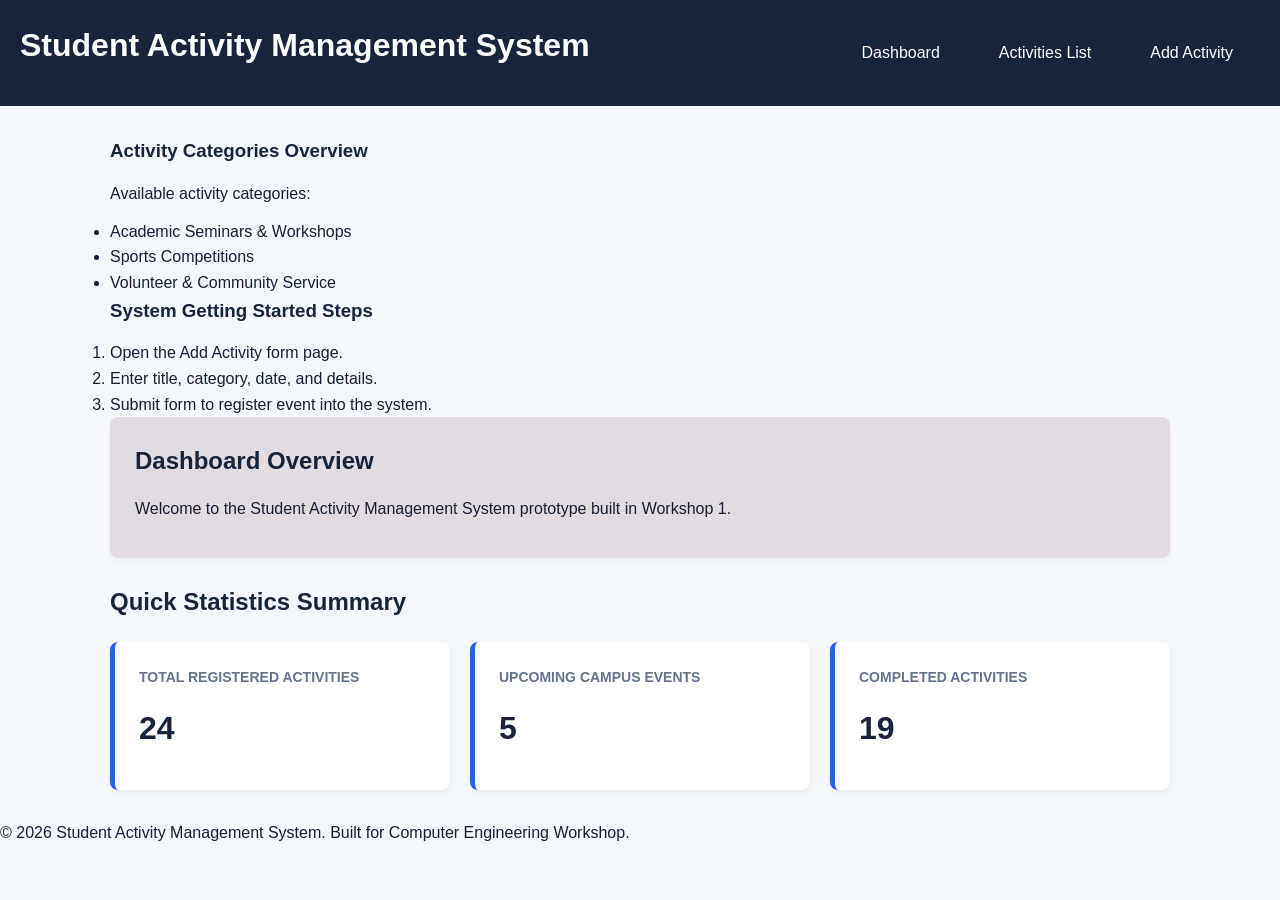
<file: index.html>
<!DOCTYPE html>
<html lang="en">
<head>
    <meta charset="UTF-8">
    <meta name="viewport" content="width=device-width, initial-scale=1.0">
    <title>Dashboard - Student Activity Management System</title>

    <link rel="stylesheet" href="css/style.css">
</head>
<body>
    
    <header id="main-header">
        <h1>Student Activity Management System</h1>
        <nav id="main-navigation">
            <ul class="nav-links">
                <li><a href="index.html" class="nav-link">Dashboard</a></li>
                <li><a href="activities.html" class="nav-link">Activities List</a></li>
                <li><a href="add-activity.html" class="nav-link">Add Activity</a></li>
            </ul>
        </nav>
    </header>


    
    
    <main class="container">
        
        

        <section>
            <h3>Activity Categories Overview</h3>
            <p>Available activity categories:</p>
            <ul>
                <li>Academic Seminars &amp; Workshops</li>
                <li>Sports Competitions</li>
                <li>Volunteer &amp; Community Service</li>
            </ul>
            <h3>System Getting Started Steps</h3>
            <ol>
                <li>Open the Add Activity form page.</li>
                <li>Enter title, category, date, and details.</li>
                <li>Submit form to register event into the system.</li>
            </ol>
        </section>
        
        <section class="welcome-card">
            <h2>Dashboard Overview</h2>
            <p>Welcome to the Student Activity Management System prototype built in Workshop 1.</p>
        </section>
        
        <section>
            <h2>Quick Statistics Summary</h2>
            <div class="stats-grid">
                <div class="stat-card">
                    <h3>Total Registered Activities</h3>
                    <p class="number">24</p>
                </div>

                <div class="stat-card">
                    <h3>Upcoming Campus Events</h3>
                    <p class="number">5</p>
                </div>

                <div class="stat-card">
                    <h3>Completed Activities</h3>
                    <p class="number">19</p>
                </div>
            </div>
        </section>
    </main>
    
    <footer>
        <p>&copy; 2026 Student Activity Management System. Built for Computer Engineering Workshop.</p>
        
    </footer>

</body>
</html>
</file>
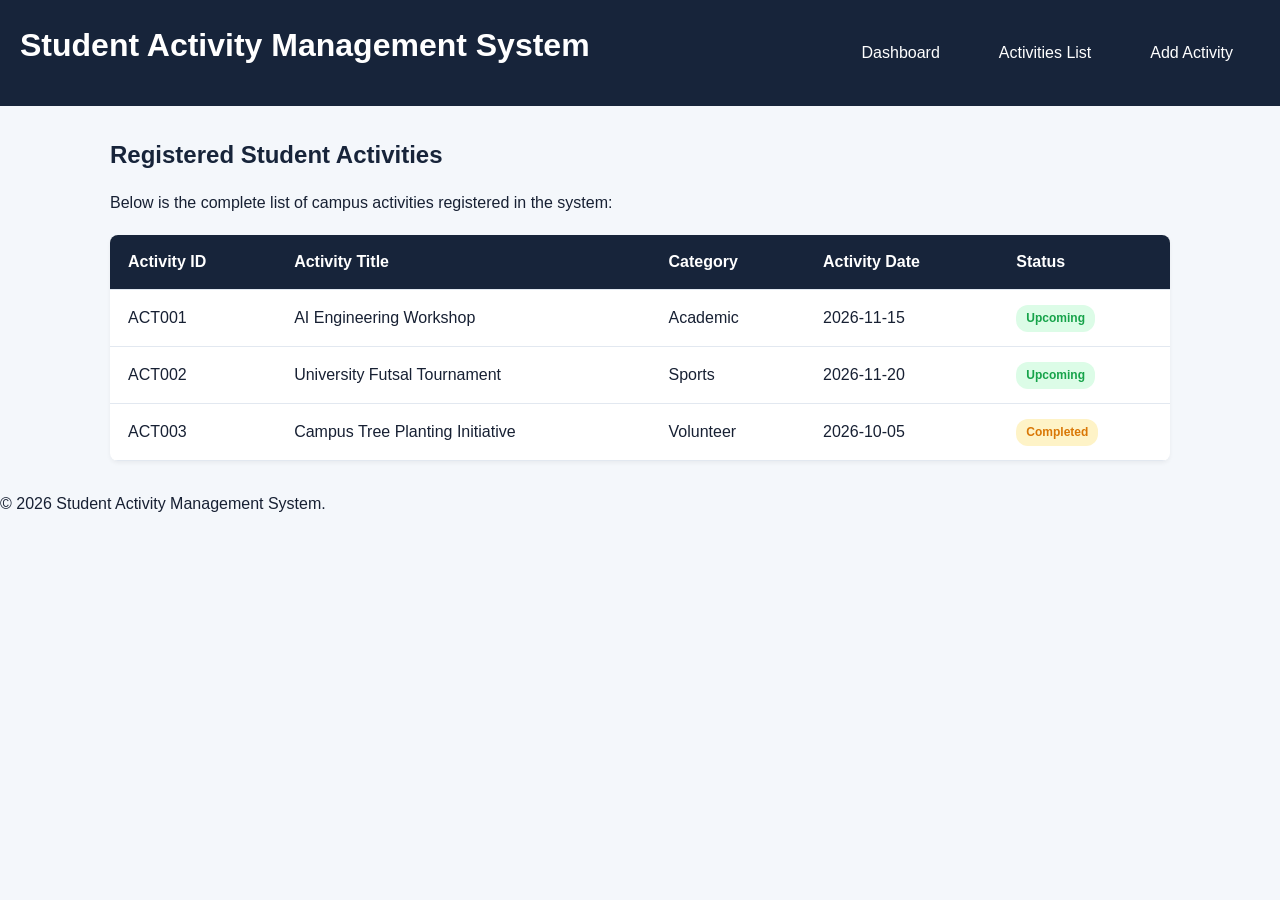
<file: activities.html>
<!DOCTYPE html>
<html lang="en">
<head>
    <meta charset="UTF-8">
    <meta name="viewport" content="width=device-width, initial-scale=1.0">
    <title>Activities List - Student Activity System</title>

    <link rel="stylesheet" href="css/style.css">
</head>
<body>

    <header id="main-header">
        <h1>Student Activity Management System</h1>
        <nav id="main-navigation">
            <ul class="nav-links">
                <li><a href="index.html" class="nav-link">Dashboard</a></li>
                <li><a href="activities.html" class="nav-link">Activities List</a></li>
                <li><a href="add-activity.html" class="nav-link">Add Activity</a></li>
            </ul>
        </nav>
    </header>

    <main class="container">
    <section>
        <h2>Registered Student Activities</h2>
        <p>Below is the complete list of campus activities registered in the system:</p>

        <div class="table-container">
            <table>
                <thead>
                    <tr>
                        <th>Activity ID</th>
                        <th>Activity Title</th>
                        <th>Category</th>
                        <th>Activity Date</th>
                        <th>Status</th>
                    </tr>
                </thead>
                <tbody>
                    <tr>
                        <td>ACT001</td>
                        <td>AI Engineering Workshop</td>
                        <td>Academic</td>
                        <td>2026-11-15</td>
                        <td><span class="badge badge-approved">Upcoming</span></td>
                    </tr>
                    <tr>
                        <td>ACT002</td>
                        <td>University Futsal Tournament</td>
                        <td>Sports</td>
                        <td>2026-11-20</td>
                        <td><span class="badge badge-approved">Upcoming</span></td>
                    </tr>
                    <tr>
                        <td>ACT003</td>
                        <td>Campus Tree Planting Initiative</td>
                        <td>Volunteer</td>
                        <td>2026-10-05</td>
                        <td><span class="badge badge-pending">Completed</span></td>
                    </tr>
                </tbody>
            </table>
        </div>
    </section>
</main>


    <footer>
        <p>&copy; 2026 Student Activity Management System.</p>
    </footer>

</body>
</html>
</file>
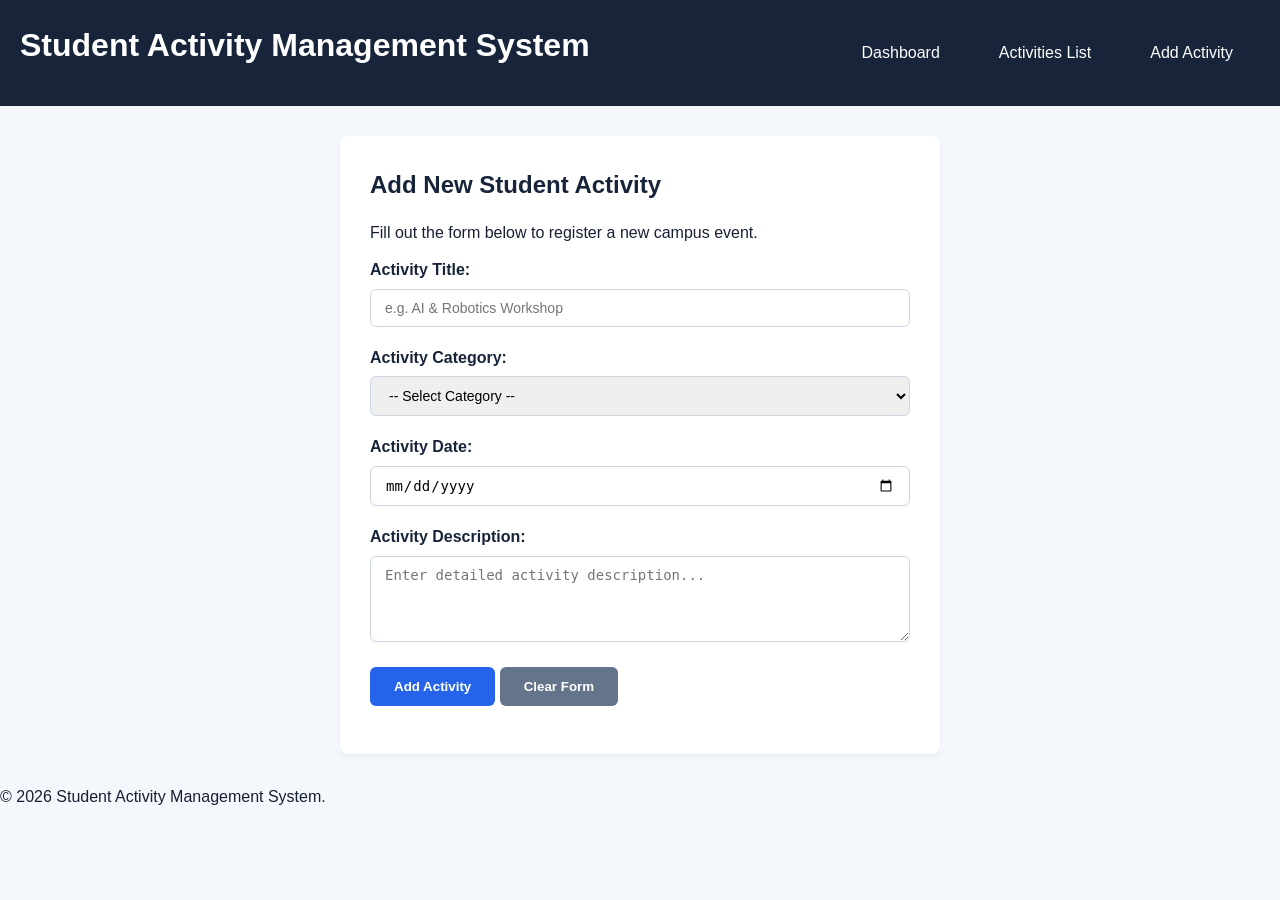
<file: add-activity.html>
<!DOCTYPE html>
<html lang="en">
<head>
    <meta charset="UTF-8">
    <meta name="viewport" content="width=device-width, initial-scale=1.0">
    <title>Add Activity - Student Activity System</title>

    <link rel="stylesheet" href="css/style.css">
</head>
<body>

    <header id="main-header">
        <h1>Student Activity Management System</h1>
        <nav id="main-navigation">
            <ul class="nav-links">
                <li><a href="index.html" class="nav-link">Dashboard</a></li>
                <li><a href="activities.html" class="nav-link">Activities List</a></li>
                <li><a href="add-activity.html" class="nav-link">Add Activity</a></li>
            </ul>
        </nav>
    </header>

<main class="container">
    <section class="form-card">
        <h2>Add New Student Activity</h2>
        <p>Fill out the form below to register a new campus event.</p>
        
        <form action="save.php" method="POST">
            <div class="form-group">
                <label for="title">Activity Title:</label>
                <input type="text" id="title" name="title" class="form-control" placeholder="e.g. AI & Robotics Workshop" required>
            </div>
            
            <div class="form-group">
                <label for="category">Activity Category:</label>
                <select id="category" name="category" class="form-control" required>
                    <option value="">-- Select Category --</option>
                    <option value="Academic">Academic</option>
                    <option value="Sports">Sports</option>
                    <option value="Volunteer">Volunteer</option>
                </select>
            </div>
            
            <div class="form-group">
                <label for="activity_date">Activity Date:</label>
                <input type="date" id="activity_date" name="activity_date" class="form-control" required>
            </div>
            
            <div class="form-group">
                <label for="description">Activity Description:</label>
                <textarea id="description" name="description" class="form-control" rows="4" placeholder="Enter detailed activity description..."></textarea>
            </div>
            
            <div class="form-group">
                <button type="submit" class="btn-submit">Add Activity</button>
                <button type="reset" class="btn-submit" style="background-color: #64748B;">Clear Form</button>
            </div>
        </form>
    </section>
</main>

    <footer>
        <p>&copy; 2026 Student Activity Management System.</p>
    </footer>
</body>
</html>
</file>
<file: css/style.css>
/* Global Base Styling */
* {
    margin: 0;
    padding: 0;
    box-sizing: border-box;
}

body {
    font-family: 'Segoe UI', Tahoma, Geneva, Verdana, sans-serif;
    background-color: #F4F7FB;
    color: #172033;
    line-height: 1.6;
}

/* Header & Navigation */
#main-header {
    background-color: #17243A;
    padding: 20px;
}

#main-header h1 {
    color: #FFFFFF;
}

nav ul li {
    display: inline-block;
    margin-right: 15px;
}

.nav-link {
    color: #FFFFFF;
    text-decoration: none;
}

/* Selector Rules Demonstration (Task 5) */


/* Card Box Model Implementation */
.card-sample {
    width: 300px;
    padding: 20px;
    border: 1px solid #99b7db;
    margin: 15px;
    background-color: #ddb8b8;
}

/* Page Layout Containers (Task 8) */
.container {
    max-width: 1100px;
    margin: 30px auto;
    padding: 0 20px;
}

h1, h2, h3 {
    color: #17243A;
    margin-bottom: 15px;
}

p {
    margin-bottom: 12px;
}
/* Header & Navigation Bar Flexbox Layout */
header {
    background-color: #17243A;
    padding: 15px 30px;
    display: flex;
    justify-content: space-between;
    align-items: center;
}

.nav-links {
    display: flex;
    list-style: none;
    gap: 20px;
}

.nav-links a {
    color: #FFFFFF;
    text-decoration: none;
    font-weight: 500;
    padding: 8px 12px;
    border-radius: 4px;
    transition: background-color 0.2s;
}

.nav-links a:hover {
    background-color: #2563EB;
}
/* CSS Grid Dashboard Layout */
.stats-grid {
    display: grid;
    grid-template-columns: repeat(3, 1fr);
    gap: 20px;
    margin-top: 20px;
}

.stat-card {
    background-color: #FFFFFF;
    padding: 24px;
    border-radius: 8px;
    border-left: 5px solid #2563EB;
    box-shadow: 0 2px 4px rgba(0,0,0,0.05);
}

.stat-card h3 {
    font-size: 14px;
    color: #64748B;
    text-transform: uppercase;
}

.stat-card .number {
    font-size: 32px;
    font-weight: bold;
    color: #17243A;
    margin-top: 8px;
}

/* Dashboard Components */
.welcome-card {
    background: #e3dbe2;
    padding: 25px;
    border-radius: 8px;
    margin-bottom: 25px;
    box-shadow: 0 2px 4px rgba(0,0,0,0.05);
}
/* Data Table Styling */
.table-container {
    background-color: #FFFFFF;
    border-radius: 8px;
    box-shadow: 0 2px 4px rgba(0,0,0,0.05);
    overflow: hidden;
    margin-top: 20px;
}

table {
    width: 100%;
    border-collapse: collapse;
    text-align: left;
}

th, td {
    padding: 14px 18px;
    border-bottom: 1px solid #E2E8F0;
}

th {
    background-color: #17243A;
    color: #FFFFFF;
    font-weight: 600;
}

tr:hover {
    background-color: #F8FAFC;
}

.badge {
    padding: 4px 10px;
    border-radius: 12px;
    font-size: 12px;
    font-weight: bold;
    display: inline-block;
}

.badge-approved { background: #DCFCE7; color: #16A34A; }
.badge-pending { background: #FEF3C7; color: #D97706; }

/* Form Layout & Inputs */
.form-card {
    background-color: #FFFFFF;
    padding: 30px;
    border-radius: 8px;
    max-width: 600px;
    margin: 0 auto;
    box-shadow: 0 2px 4px rgba(0,0,0,0.05);
}

.form-group {
    margin-bottom: 18px;
}

.form-group label {
    display: block;
    font-weight: 600;
    margin-bottom: 6px;
    color: #17243A;
}

.form-control {
    width: 100%;
    padding: 10px 14px;
    border: 1px solid #CBD5E1;
    border-radius: 6px;
    font-size: 14px;
}

.form-control:focus {
    outline: none;
    border-color: #2563EB;
    box-shadow: 0 0 0 3px rgba(37,99,235,0.15);
}

.btn-submit {
    background-color: #2563EB;
    color: #FFFFFF;
    border: none;
    padding: 12px 24px;
    font-weight: bold;
    border-radius: 6px;
    cursor: pointer;
}

.btn-submit:hover {
    background-color: #1D4ED8;
}

/* Responsive Media Queries */
@media (max-width: 768px) {
    header {
        flex-direction: column;
        align-items: flex-start;
        gap: 15px;
    }

    .nav-links {
        width: 100%;
        flex-direction: column;
        gap: 8px;
    }

    .stats-grid {
        grid-template-columns: 1fr;
    }

    .table-container {
        overflow-x: auto;
    }
}
</file>
